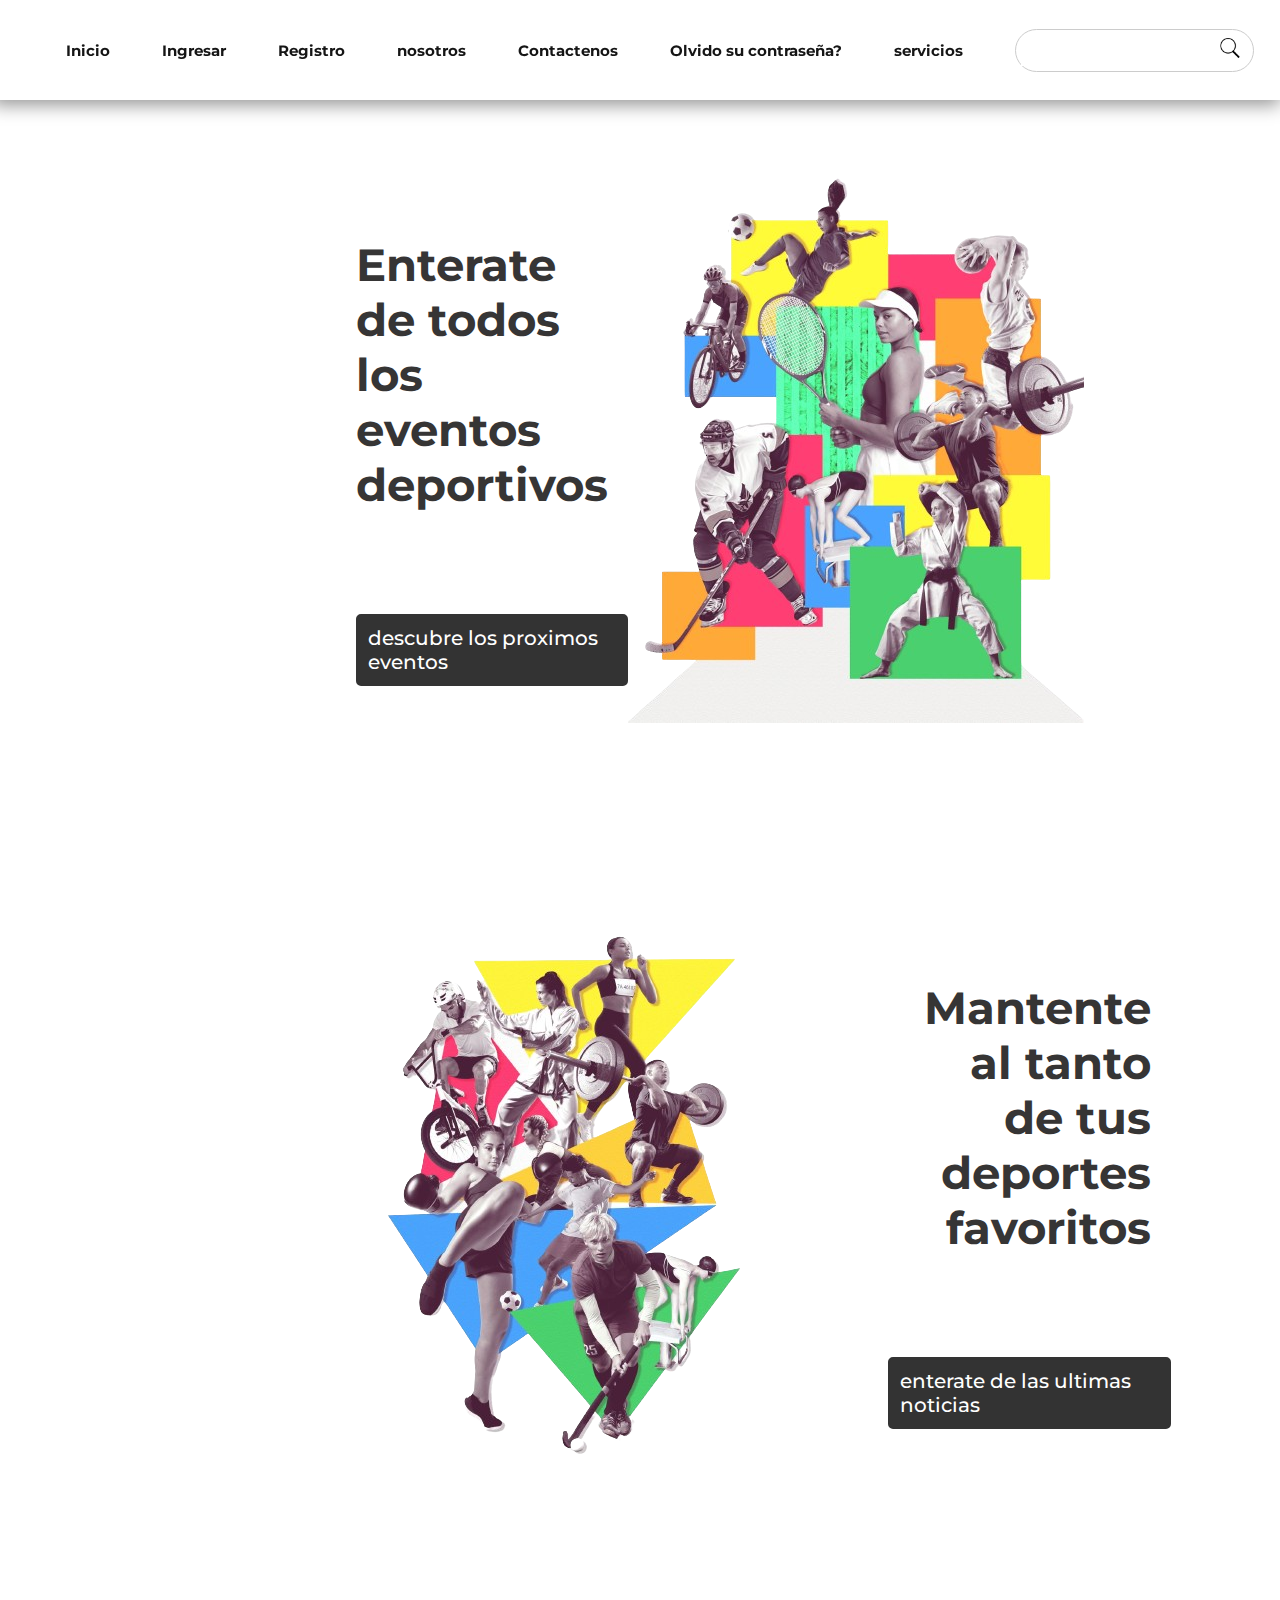
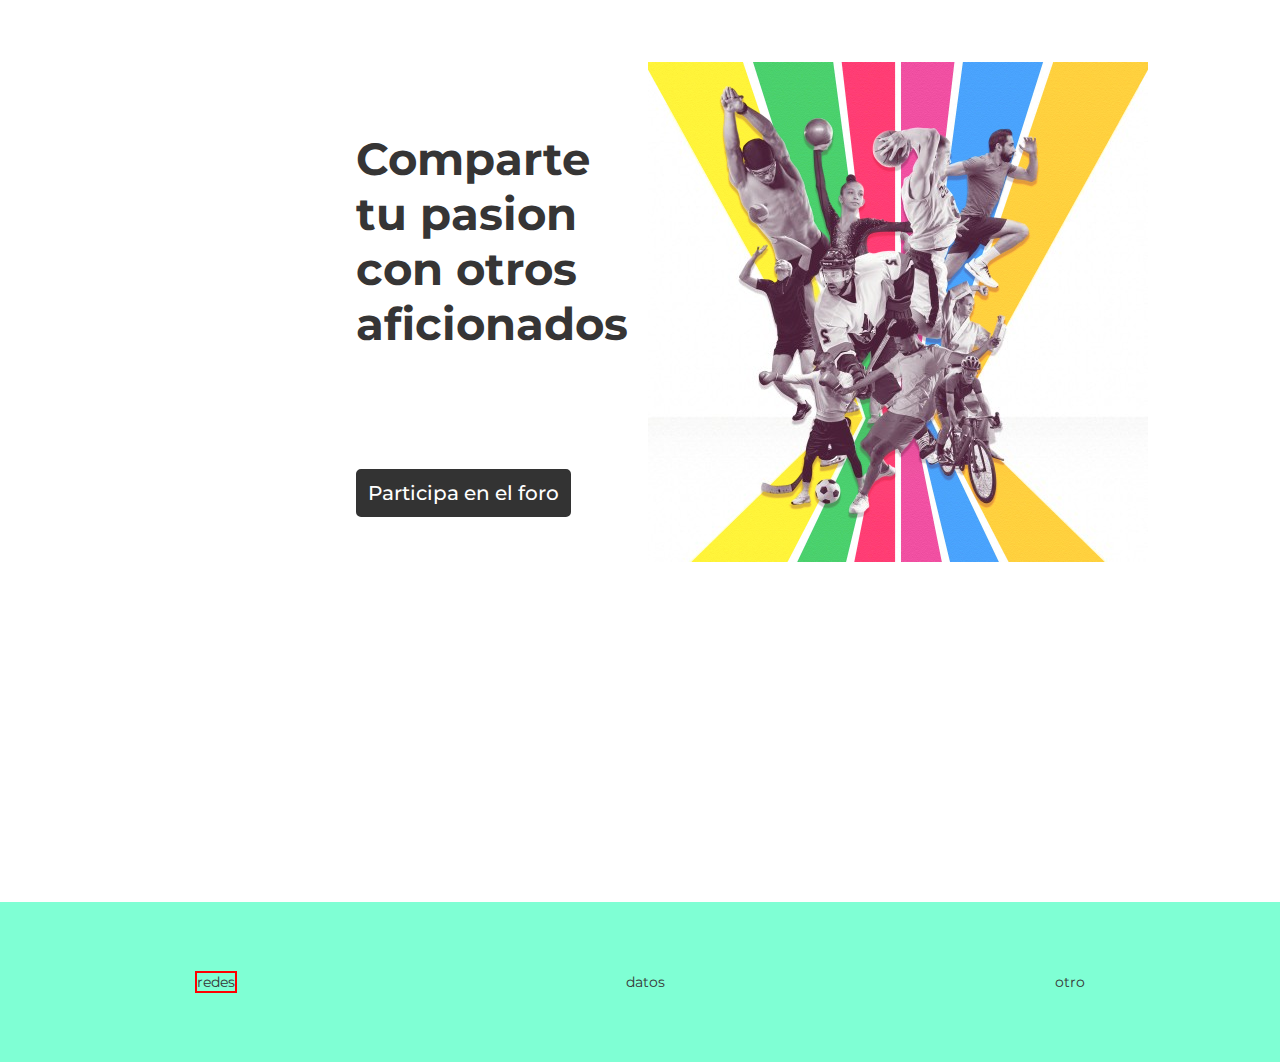
<file: html/index.html>
<!DOCTYPE html>
<html lang="en">

<head>
  <meta charset="UTF-8">
  <meta name="viewport" content="width=device-width, initial-scale=1.0">
  <title>Principal</title>
  <link rel="stylesheet" href="estilo.css">
</head>

<body>
  <header>

    <nav>
      <ul>
        <li>
          <a class="navbar" href="index.html">Inicio</a>
        </li>
        <li>
          <a class="navbar" href="ingresar.html">Ingresar</a>
        </li>
        <li>
          <a class="navbar" href="/registro.html">Registro</a>
        </li>
        <li>
          <a class="navbar" href="nosotros.html">nosotros</a>
        </li>
        <li>
          <a class="navbar" href="contacto.html">Contactenos</a>
        </li>
        <li>
          <a class="navbar" href="recuperarContraseña.html">Olvido su contraseña?</a>
        </li>
        <li>
          <a class="navbar" href="servicios.html">servicios</a>
        </li>
        <li>
          <form class="busqueda" action="lista.html" method="get">
            <input type="text" name="busqueda" id="">
            <button type="submit">
              <img class="lupa" src="/html/assets/lupa.png" alt="lupa">
            </button>
          </form>
        </li>



      </ul>
    </nav>
  </header>


  <div class="container-1">
    <div class="item-titulo-1">
      Enterate de todos los eventos deportivos
    </div>
    <div class="item-texto-1">
      descubre los proximos eventos
    </div>
    <div class="item-imagen-1">
      <img class="imagen" src="/html/assets/imagen.png" alt="">
    </div>
  </div>

  <div class="container-2">
    <div class="item-titulo-2">
      Mantente al tanto de tus deportes favoritos
    </div>
    <div class="item-texto-2">
      enterate de las ultimas noticias
    </div>
    <div class="item-imagen-2">
      <img class="imagen" src="/html/assets/imagen-2.png" alt="">
    </div>
  </div>

  <div class="container-3">
    <div class="item-titulo-3">
      Comparte tu pasion con otros aficionados
    </div>
    <div class="item-texto-3">
      Participa en el foro
    </div>
    <div class="item-imagen-3">
      <img class="imagen" src="/html/assets/imagen-3.png" alt="">
    </div>
  </div>

</body>
<footer>
  <div class="contenedor-footer">
    <div class="redes">redes</div>
    <div class="datos-contacto">datos</div>
    <div class="otros-datos">otro</div>
  </div>
</footer>

</html>
</file>
<file: html/estilo.css>
@import url('https://fonts.googleapis.com/css2?family=Montserrat:ital,wght@0,100..900;1,100..900&family=Poppins:wght@200;300;400;600&family=Raleway:wght@100..900&display=swap');

*{
  margin: auto;
  box-sizing: border-box;
}

body{
  font-family: "Montserrat", sans-serif;
  color: rgb(54, 53, 53);
  font-size: 14px;
}

.navbar{
  font-weight: bold;
  font-size: 15px;
}

.navbar :hover{
  background-color: gray;
}

.nombre {
  background: grey;

}


nav{
  position: fixed;
  width: 100%;
  height: 100px;
}

nav ul{
  list-style-type: none;
  margin-top: -10rem;
  height: 100px;
  z-index: 9999;
  -webkit-box-shadow: -4px 1px 17px 4px rgba(0,0,0,0.42); 
box-shadow: -4px 1px 17px 4px rgba(0,0,0,0.42);

}

nav ul li a {
  color: red;
  position: relative;
}

nav ul li a::after {
  content: '';
  display: block;
  width: 0;
  height: 2px;
  background-color: rgb(28, 28, 28);
  position: absolute;
  bottom: -5px;
  left: 0;
  transition: width 0.3s; 
}

nav ul li a:hover::after {
  width: 100%;
}

nav ul {
  background: white;
  display: flex;
}

.logo {
  width: 70px;
}

.icono {
  padding-right: 250px;
}

.navbar {
  color: rgb(21, 21, 21);
  text-decoration: none;
}

.busqueda {
  display: inline-block;
  border: 1px solid #ccc;
  border-radius: 50px;
  padding: 5px;
}

.busqueda input[type="text"] {
  border: none;
  outline: none;
  padding: 5px;
}

.busqueda button {

  border: none;
  border-radius: 50%;
  cursor: pointer;
  margin: 2px;
  right: 0;
  background-color: #ffffff;
}

.lupa{
  width: 20px;
  height: 20px;
}

.busqueda button:hover {
  background-color: #ffffff;
}

.container-1{
  width: 50%;
  margin-top: 10rem;
  display: grid;
  grid-template-areas: 
  "item-titulo item-imagen"
  "item-texto item-imagen";
  padding: 1rem;
}

.item-titulo-1{
  grid-area: item-titulo;
  font-weight: bolder;
  font-size: 45px;
  padding: 20px;
  text-align: start;

}

.item-texto-1{
  grid-area: item-texto;
  font-weight: 500;
  font-size: 20px;
  padding: 10px;
  margin-left: 20px;
  border-radius: 5px;
  background-color: rgb(51, 51, 51);
  border: 2px rgb(51, 51, 51) solid;
  color: #ffffff;
  cursor: pointer;
  transition: 0.3s;
}

.item-texto-1:hover{
  background-color: #ffffff;
  color: rgb(51, 51, 51);
  transition: 0.3s;
}

.item-imagen-1{
  grid-area: item-imagen;
}

.imagen{
object-fit: cover;
}


/*bloque 2*/


.container-2{
    width: 50%;
  margin-top: 10rem;
  display: grid;
  grid-template-areas: 
  "item-imagen item-titulo"
  "item-imagen item-texto";
  padding: 1rem;
}

.item-titulo-2{
  grid-area: item-titulo;
  font-weight: bolder;
  font-size: 45px;
  padding: 20px;
  margin-left: 7rem;
  text-align: end;
}

.item-texto-2{
  grid-area: item-texto;
  font-weight: 500;
  font-size: 20px;
  padding: 10px;
  margin-left: 6rem;
  border-radius: 5px;
  background-color: rgb(51, 51, 51);
  border: 2px rgb(51, 51, 51) solid;
  color: #ffffff;
  cursor: pointer;
  transition: 0.3s;
}

.item-texto-2:hover{
  background-color: #ffffff;
  color: rgb(51, 51, 51);
  transition: 0.3s;
}

.item-imagen-2{
  grid-area: item-imagen;
}

.imagen{
object-fit: cover;
}

/*bloque 3*/

.container-3{
  width: 50%;
  margin-top: 10rem;
  display: grid;
  grid-template-areas: 
  "item-titulo item-imagen"
  "item-texto item-imagen";
  padding: 1rem;
  margin-bottom: 20rem;
}

.item-titulo-3{
  grid-area: item-titulo;
  font-weight: bolder;
  font-size: 45px;
  padding: 20px;
  text-align: start;

}

.item-texto-3{
  grid-area: item-texto;
  font-weight: 500;
  font-size: 20px;
  padding: 10px;
  margin-left: 20px;
  border-radius: 5px;
  background-color: rgb(51, 51, 51);
  border: 2px rgb(51, 51, 51) solid;
  color: #ffffff;
  cursor: pointer;
  transition: 0.3s;
}

.item-texto-3:hover{
  background-color: #ffffff;
  color: rgb(51, 51, 51);
  transition: 0.3s;
}

.item-imagen-3{
  grid-area: item-imagen;
}

.imagen{
object-fit: cover;
}

.contenedor-footer{
  height: 10rem;
  background-color: aquamarine;
  display: flex;
}

.redes{
  border:  red solid 2px;
  
}
</file>
